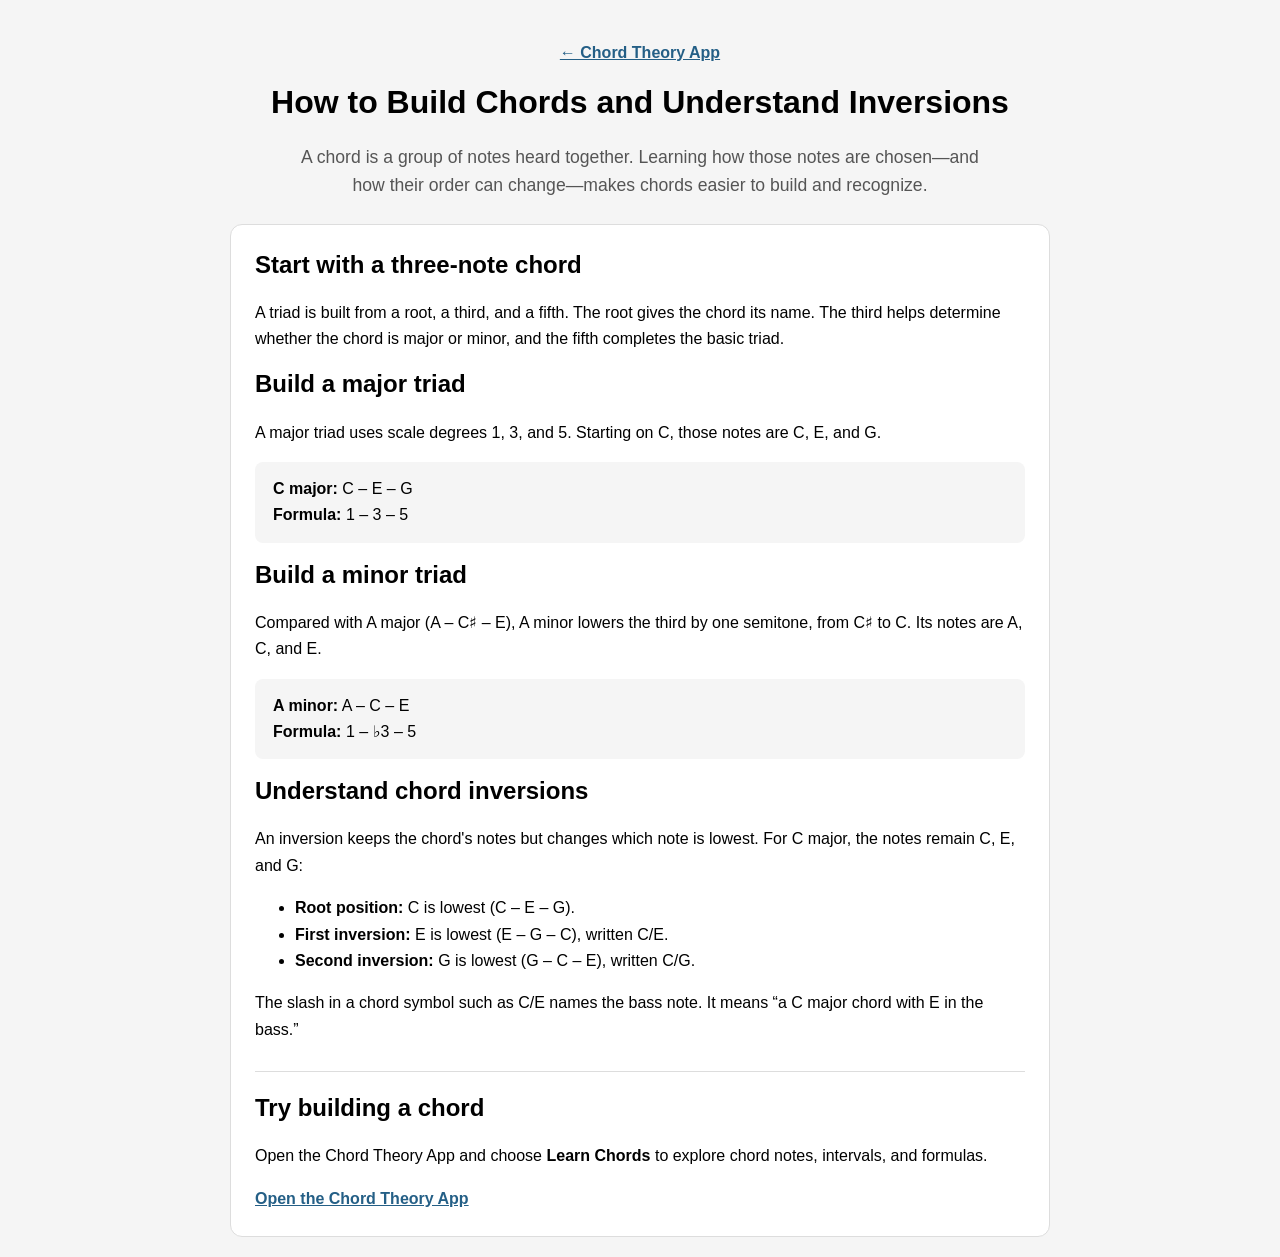
<file: chord-guide.html>
<!doctype html>
<html lang="en">
  <head>
    <meta charset="UTF-8" />
    <meta name="viewport" content="width=device-width, initial-scale=1.0" />
    <title>How to Build Chords and Understand Inversions | Chord Theory App</title>
    <meta
      name="description"
      content="Learn how major and minor chords are built, then see how inversions change a chord's bass note while keeping the same notes."
    />
    <link
      rel="canonical"
      href="https://ronconnormd.github.io/ChordTheoryApp/chord-guide.html"
    />
    <meta
      property="og:title"
      content="How to Build Chords and Understand Inversions"
    />
    <meta
      property="og:description"
      content="A beginner-friendly guide to major and minor triads and chord inversions, with simple examples."
    />
    <meta property="og:type" content="article" />
    <meta
      property="og:url"
      content="https://ronconnormd.github.io/ChordTheoryApp/chord-guide.html"
    />
    <link rel="stylesheet" href="style.css" />
  </head>
  <body>
    <main class="guide-page">
      <header class="guide-header">
        <a class="guide-home-link" href="index.html">← Chord Theory App</a>
        <h1>How to Build Chords and Understand Inversions</h1>
        <p class="guide-lead">
          A chord is a group of notes heard together. Learning how those notes
          are chosen—and how their order can change—makes chords easier to build
          and recognize.
        </p>
      </header>

      <article class="guide-content">
        <section aria-labelledby="triads-heading">
          <h2 id="triads-heading">Start with a three-note chord</h2>
          <p>
            A triad is built from a root, a third, and a fifth. The root gives
            the chord its name. The third helps determine whether the chord is
            major or minor, and the fifth completes the basic triad.
          </p>
        </section>

        <section aria-labelledby="major-heading">
          <h2 id="major-heading">Build a major triad</h2>
          <p>
            A major triad uses scale degrees 1, 3, and 5. Starting on C, those
            notes are C, E, and G.
          </p>
          <p class="guide-example">
            <strong>C major:</strong> C – E – G<br />
            <strong>Formula:</strong> 1 – 3 – 5
          </p>
        </section>

        <section aria-labelledby="minor-heading">
          <h2 id="minor-heading">Build a minor triad</h2>
          <p>
            Compared with A major (A – C♯ – E), A minor lowers the third by one
            semitone, from C♯ to C. Its notes are A, C, and E.
          </p>
          <p class="guide-example">
            <strong>A minor:</strong> A – C – E<br />
            <strong>Formula:</strong> 1 – ♭3 – 5
          </p>
        </section>

        <section aria-labelledby="inversions-heading">
          <h2 id="inversions-heading">Understand chord inversions</h2>
          <p>
            An inversion keeps the chord's notes but changes which note is
            lowest. For C major, the notes remain C, E, and G:
          </p>
          <ul>
            <li><strong>Root position:</strong> C is lowest (C – E – G).</li>
            <li><strong>First inversion:</strong> E is lowest (E – G – C), written C/E.</li>
            <li><strong>Second inversion:</strong> G is lowest (G – C – E), written C/G.</li>
          </ul>
          <p>
            The slash in a chord symbol such as C/E names the bass note. It
            means “a C major chord with E in the bass.”
          </p>
        </section>

        <section class="guide-cta" aria-labelledby="try-app-heading">
          <h2 id="try-app-heading">Try building a chord</h2>
          <p>
            Open the Chord Theory App and choose <strong>Learn Chords</strong>
            to explore chord notes, intervals, and formulas.
          </p>
          <a href="index.html">Open the Chord Theory App</a>
        </section>
      </article>
    </main>
  </body>
</html>
</file>
<file: style.css>
/* ==========================================
   Global Layout
   ========================================== */

body {
  font-family: Arial, sans-serif;
  background: #f5f5f5;
  margin: 0;
  padding: 20px;
}

.app-container {
  max-width: 1000px;
  margin: 0 auto;
}

/* ==========================================
   Header
   ========================================== */

.app-header {
  text-align: center;
  margin-bottom: 20px;
}

.app-header h1 {
  margin-bottom: 4px;
}

.app-header p {
  margin-top: 0;
  color: #666;
}

.app-author {
  margin: 4px 0 0;
  font-size: 0.85rem;
  color: #777;
  font-weight: normal;
}

/* ==========================================
   Buttons
   ========================================== */

button {
  margin: 4px;
  padding: 8px 14px;
  border-radius: 8px;
  cursor: pointer;
}

button:disabled {
  opacity: 0.5;
  cursor: not-allowed;
}

.selected {
  background-color: lightblue;
  border: 2px solid blue;
}

/* ==========================================
   Builder
   ========================================== */

.selected-chord-card {
  margin: 12px 0;
  padding: 12px;
  border: 1px solid #ccc;
  border-radius: 8px;
  font-size: 1.3rem;
  font-weight: bold;
  text-align: center;
}

/* ==========================================
   Quiz Filters
   ========================================== */

/* ==========================================
   Quiz Filters Layout
   Keep filters compact so the quiz remains
   the primary focus of the page.
   ========================================== */

#rootFilters {
  display: grid;
  grid-template-columns: repeat(3, minmax(180px, 1fr));
  gap: 12px;
  margin-bottom: 20px;
}

#quizFilters {
  display: grid;
  grid-template-columns: repeat(2, minmax(240px, 1fr));
  gap: 12px;
  margin-bottom: 20px;
}

.filter-group {
  background: white;
  border: 1px solid #ddd;
  border-radius: 10px;
  padding: 8px; /*  was 12px  */
}

.filter-group > label,
.filter-group h3 {
  margin-top: 0;
  margin-bottom: 6px;
  font-size: 1rem;
}

.filter-options {
  display: flex;
  flex-wrap: wrap;
  gap: 4px 8px;
}

.filter-options label {
  display: inline-flex;
  align-items: center;
  white-space: nowrap;
  margin: 0;
}

.filter-options br {
  display: none;
}
.filter-group summary {
  display: list-item;
  font-size: 1rem;
  font-weight: 700;
  margin-top: 0;
  margin-bottom: 4px;
}

.filter-options label {
  display: block;
  margin: 1px 0;
}

.toggle-arrow {
  cursor: pointer;
  margin-right: 8px;
  user-select: none;
}

/* ==========================================
   Quiz Card
   ========================================== */

.quiz-card {
  background: white;
  border: 1px solid #ddd;
  border-radius: 12px;
  padding: 16px;
  margin-top: 12px;
}
/* ==========================================
    Setup Card
  =========================================== */
.setup-card {
  background: white;
  border: 1px solid #ddd;
  border-radius: 12px;
  padding: 16px;
  margin-bottom: 16px;
}

/* ==========================================
   Quiz Question Card
   Primary visual focus of quiz mode
   ========================================== */

.question-area {
  display: flex;
  justify-content: center;
  margin: 15px 0;
}

.question-card {
  width: 100%;
  max-width: 500px;

  background: white;

  border: 2px solid #d9d9d9;
  border-radius: 14px;

  padding: 18px;

  text-align: center;

  box-shadow: 0 2px 6px rgba(0, 0, 0, 0.08);
}

.question-label {
  font-size: 1rem;
  font-weight: 600;
  color: #666;

  margin-bottom: 12px;
}

#quizQuestion {
  font-size: 3.5rem;
  font-weight: 700;

  margin-bottom: 4px;
}

#quizAnswer {
  font-size: 1.4rem;
  color: #444;

  margin-bottom: 10px;
}

#quizStatus {
  font-size: 1.2rem;
  font-weight: 600;
  color: #666;
}

#selectedNotes {
  min-height: 45px;
  padding: 8px;
  border: 1px dashed #ccc;
  border-radius: 8px;
  margin-bottom: 12px;
}

.quiz-actions {
  margin-top: 12px;
  display: flex;
  gap: 10px;
}

/* ==========================================
   Note Pills
   ========================================== */

.note-pill {
  display: inline-block;
  padding: 5px 10px;
  margin: 3px;
  border: 1px solid #888;
  border-radius: 16px;
  background-color: #f0f0f0;
  font-weight: bold;
  cursor: pointer;
}

.note-pill:hover {
  transform: scale(1.05);
}

/* ==========================================
   Result Cards
   ========================================== */

.info-card {
  background: white;
  border-radius: 10px;
  padding: 12px;
  margin-top: 10px;
  margin-left: auto;
  margin-right: auto;
  box-shadow: 0 1px 3px rgba(0, 0, 0, 0.15);
}

.card-title {
  font-size: 2rem;
  font-weight: 600;
  color: #333;
  text-transform: none;
  margin-bottom: 6px;
}

.card-value {
  font-size: 1.5rem;
  font-weight: 600;
}

.card-value.notes {
  letter-spacing: 0.08em;
}

.chord-symbol {
  font-size: 2.2rem;
  font-weight: 700;
}

#result {
  max-width: 650px;
  margin: 0 auto;
}

/* ==========================================
   Home Screen
   ========================================== */

.home-title {
  text-align: center;
  margin-bottom: 30px;
}

.home-intro {
  max-width: 680px;
  margin: 0 auto 10px;
  line-height: 1.5;
  text-align: center;
}

.home-guide-link {
  margin: 28px auto 24px;
  text-align: center;
}

.home-guide-link a,
.guide-home-link,
.guide-cta a {
  color: #245f86;
  font-weight: 600;
}

.guide-page {
  max-width: 820px;
  margin: 0 auto;
}

.guide-header {
  margin: 24px 0;
  text-align: center;
}

.guide-header h1 {
  line-height: 1.2;
}

.guide-lead {
  max-width: 700px;
  margin: 16px auto 0;
  color: #555;
  font-size: 1.1rem;
  line-height: 1.6;
}

.guide-content {
  padding: 24px;
  background: #fff;
  border: 1px solid #ddd;
  border-radius: 12px;
  line-height: 1.65;
}

.guide-content h2 {
  margin-top: 28px;
  line-height: 1.3;
}

.guide-content h2:first-child {
  margin-top: 0;
}

.guide-example {
  padding: 14px 18px;
  background: #f5f5f5;
  border-radius: 8px;
}

.guide-cta {
  margin-top: 28px;
  padding-top: 20px;
  border-top: 1px solid #ddd;
}

@media (max-width: 600px) {
  .guide-content {
    padding: 18px;
  }
}

.home-cards {
  display: grid;
  grid-template-columns: repeat(2, minmax(0, 1fr));
  gap: 24px;
  max-width: 1000px;
  margin: 0 auto;
  align-items: stretch;
}

.home-category-card {
  display: grid;
  grid-template-rows: 38px 48px 150px 150px;
  align-content: start;
  gap: 12px;

  padding: 20px;
  background: #eeeeee;
  border: 1px solid #ddd;
  border-radius: 12px;
  box-sizing: border-box;
}

.category-title {
  text-align: center;
  margin: 0 0 8px;
  font-size: 1.6rem;
}

.category-description {
  text-align: center;
  color: #666;
  margin: 0 0 12px;
}

.home-card {
  display: flex;
  flex-direction: column;
  align-items: center;
  justify-content: center;

  width: 100%;
  height: 150px;
  min-height: 150px;
  box-sizing: border-box;

  margin: 0;
  padding: 18px 12px;

  background: white;
  border: 1px solid #ddd;
  border-radius: 12px;

  text-align: center;
  cursor: pointer;

  transition: transform 0.15s ease;
}

.home-card:last-child {
  margin-bottom: 0;
}

.home-card:hover:not(:disabled) {
  transform: scale(1.02);
}

.app-feedback {
  display: flex;
  align-items: center;
  justify-content: center;
  gap: 24px;
  max-width: 1000px;
  margin: 28px auto 0;
  padding: 20px 24px;
  background: #fffaf0;
  border: 1px solid #ead9ac;
  border-radius: 12px;
  box-sizing: border-box;
}

.app-feedback-stars {
  flex: 0 0 auto;
  color: #e5a900;
  font-size: 1.8rem;
  letter-spacing: 2px;
  line-height: 1;
}

.app-feedback-copy h2 {
  margin: 0 0 4px;
  color: #333;
  font-size: 1.15rem;
}

.app-feedback-copy p {
  margin: 0;
  color: #666;
  line-height: 1.4;
}

.app-feedback-link {
  flex: 0 0 auto;
  padding: 11px 16px;
  border-radius: 8px;
  background: #315c48;
  color: white;
  font-weight: 600;
  text-decoration: none;
  transition: background-color 0.15s ease, transform 0.15s ease;
}

.app-feedback-link:hover {
  background: #254936;
  transform: translateY(-1px);
}

.app-feedback-link:focus-visible {
  outline: 3px solid #315c48;
  outline-offset: 3px;
}

@media (max-width: 650px) {
  .app-feedback {
    flex-direction: column;
    gap: 12px;
    text-align: center;
  }
}

.card-title {
  font-size: 1.7rem;
  font-weight: 600;
  color: #333;
  text-transform: none;
  margin-bottom: 6px;
}

.card-subtitle {
  margin-top: 4px;
  color: #666;
  font-size: 1rem;
  line-height: 1.4;
}

.progression-card:disabled {
  opacity: 0.65;
}

.coming-soon {
  margin-top: 6px;
  color: #777;
  font-size: 0.85rem;
  font-weight: 600;
}

/* Stack category cards on narrow screens */

@media (max-width: 650px) {
  .home-cards {
    grid-template-columns: 1fr;
    grid-auto-rows: auto;
  }
}

/* ==========================================
   Responsive Layout
   ========================================== */

@media (max-width: 768px) {
  #quizFilters {
    grid-template-columns: 1fr;
  }

  #rootFilters {
    grid-template-columns: 1fr;
    gap: 12px;
  }
}

/* ==========================================
   Quiz Feedback Cards
   ========================================== */

#quizFeedback {
  margin: 8px 0;
}

.feedback-card {
  padding: 16px;
  border-radius: 10px;
  font-weight: 600;
}

.feedback-correct {
  background: #eaf8ec;
  border: 2px solid #8fd19e;
  color: #1f6b2d;
  text-align: center;
  padding: 0.75rem;
}

.feedback-incorrect {
  background: #fdecec;
  border: 2px solid #e0a0a0;
  color: #8b1f1f;
}

.feedback-title {
  font-size: 1.2rem;
  margin-bottom: 6px;
}

.feedback-actions {
  margin-top: 12px;
  text-align: center;
}

.feedback-next-btn {
  padding: 10px 20px;
  font-size: 1rem;
  font-weight: 600;
}

.formula-pills {
  display: flex;
  justify-content: center;
  gap: 12px;
  flex-wrap: wrap;
}

.degree-pill {
  display: inline-block;
  padding: 6px 12px;
  margin-right: 8px;
  margin-bottom: 6px;
  border: 1px solid #bbb;
  border-radius: 18px;
  font-weight: bold;
  background: white;
}

#newQuestionBtn {
  background: #2563eb;
  border: 2px solid #2563eb;
  color: #fff;
  font-size: 16px;
  font-weight: 700;
  padding: 10px 22px;
  border-radius: 8px;
  cursor: pointer;
}

#newQuestionBtn:hover {
  background: #1d4ed8;
  border-color: #1d4ed8;
}

#nextQuestionContainer {
  text-align: center;
  margin-top: 0;
  margin-bottom: 12px;
}

#nextQuestionBtn {
  padding: 10px 20px;
  font-weight: 600;
}

/* ==========================================
   Quiz Toolbar
   ========================================== */

.quiz-toolbar {
  display: flex;
  align-items: center;
  gap: 1.5rem;
  margin-bottom: 1.5rem;
}

.quiz-toolbar h2 {
  margin: 0;
}

#scoreBoard {
  font-size: 1.1rem;
  font-weight: 600;
}

.feedback-card {
  text-align: center;
}

.formula-heading {
  margin-bottom: 12px;
}

.filter-group summary {
  cursor: pointer;
}

.filter-group summary::marker {
  font-size: 1.2em;
}

.info-btn {
  border: none;
  background: none;
  cursor: pointer;
  font-size: 0.9em;
  margin-left: 6px;
  padding: 0;
}

.difficulty-info {
  margin: 8px 0 12px;
  padding: 10px 14px;
  border: 1px solid #ccc;
  border-radius: 8px;
  background: #f8f8f8;
  font-size: 0.95rem;
  line-height: 1.5;
}

#filterActions button {
  min-width: 180px;
}

.quiz-page-header {
  display: flex;
  align-items: center;
  gap: 1rem;
  margin-bottom: 1.5rem;
}

.quiz-page-header h1 {
  margin: 0;
}

.builder-header {
  display: flex;
  align-items: center;
  gap: 24px;
  margin-bottom: 20px;
}

#builderInstruction {
  font-size: 1.5rem;
  font-weight: 700;
}

#progressionsInstruction {
  font-size: 1.5rem;
  font-weight: 700;
}

/* ===============================================================
   LEARN PROGRESSIONS — RESULTS
   =============================================================== */

.progression-results {
  margin-top: 24px;
  padding: 20px;
  border: 1px solid #ccc;
  border-radius: 12px;
  background: #fff;
}

.progression-results h2 {
  margin-top: 0;
  font-size: 1.8rem;
  font-weight: 700;
}

.progression-results p {
  font-size: 1.5rem;
  font-weight: 600;
  margin-bottom: 0;
}

/* LEARN PROGRESSIONS — LEARNING CONTENT CARD */
.progression-learning {
  margin-top: 16px;
  padding: 20px;
  border: 1px solid #ccc;
  border-radius: 12px;
  background: #fff;
}

.progression-learning h3 {
  margin-top: 0;
}

.progression-learning h4 {
  margin-top: 20px;
  margin-bottom: 8px;
}

.progression-learning p {
  margin-top: 0;
  margin-bottom: 16px;
  line-height: 1.5;
}

/* =========================================================
   Learn Chord Progressions - Cards
   ========================================================= */
.progression-card {
  background: #ffffff;
  border: 1px solid #dddddd;
  border-radius: 16px;
  padding: 24px;
  margin: 24px 0;
}

.progression-card h2 {
  margin-top: 0;
  margin-bottom: 24px;
}
/* =========================================================
   Learn Chord Progressions - Progression Button Grid
   ========================================================= */

.progression-buttons {
  display: grid;
  grid-template-columns: repeat(3, minmax(0, 1fr));
  gap: 16px;
}

.progression-buttons button {
  display: flex;
  flex-direction: column;
  align-items: flex-start;
  justify-content: center;
  gap: 8px;
  text-align: left;
  padding: 16px;
  min-width: 0;
}

.progression-buttons button strong {
  font-size: 1.1rem;
}

.progression-buttons button span {
  font-size: 0.9rem;
  font-weight: normal;
  line-height: 1.4;
}

/* Tablet */
@media (max-width: 900px) {
  .progression-buttons {
    grid-template-columns: repeat(2, minmax(0, 1fr));
  }
}

/* Phone */
@media (max-width: 600px) {
  .progression-card {
    padding: 16px;
  }

  .progression-buttons {
    grid-template-columns: 1fr;
  }
}

/* Universal sound control */
.sound-control {
  display: flex;
  justify-content: flex-end;
  align-items: center;
  margin-bottom: 12px;
}
/* Individual sound buttons */
.sound-option {
  width: 52px;
  height: 52px;
  padding: 0;
  border: 2px solid transparent;
  border-radius: 50%;
  background: transparent;
  cursor: pointer;
  display: flex;
  align-items: center;
  justify-content: center;
  transition:
    transform 0.15s ease,
    opacity 0.15s ease,
    border-color 0.15s ease;
}

/* Button images */
.sound-option img {
  display: block;
  width: 100%;
  height: 100%;
  object-fit: contain;
}

/* Currently selected button */
.sound-option.selected {
  border-color: transparent;
  transform: scale(1.04);
}

/* Available but unselected button */
.sound-option:not(.selected) {
  opacity: 0.7;
}

/* Hover and click effects */
.sound-option:hover {
  transform: scale(1.06);
}

.sound-option:active {
  transform: scale(0.96);
}

/* Keyboard accessibility */
.sound-option:focus-visible {
  outline: 2px solid #2563eb;
  outline-offset: 3px;
}

#soundPrompt {
  font-size: 13px;
  color: #777;
  margin-right: 8px;
  white-space: nowrap;
}

/* Both buttons gray when sound is unavailable */
.sound-control.unavailable .sound-option {
  opacity: 0.35;
  filter: grayscale(1);
  cursor: not-allowed;
  pointer-events: none;
}

/* Fix home-screen progression button alignment */
.home-card.progression-card {
  height: 150px;
  min-height: 150px;
  margin: 0;
  padding: 18px 12px;
  box-sizing: border-box;
}

/* Mobile layout for Home screen */
@media (max-width: 600px) {
  .home-cards {
    grid-template-columns: 1fr;
  }
}

/* Error message for missing key selection */
.error-message {
  color: #c62828;
  font-size: 1.2rem;
  font-weight: 700;
  margin: 16px 0;
  padding: 12px 16px;
  background-color: #ffebee;
  border: 1px solid #c62828;
  border-radius: 8px;
}

/* ============================================================
   LEARN PROGRESSIONS — SONG CHORD TABLE
   ============================================================ */

.song-chord-table {
  width: 100%;
  max-width: 900px;
  border-collapse: collapse;
  margin: 20px 0;
  font-size: 1rem;
}

.song-chord-table th,
.song-chord-table td {
  padding: 12px 16px;
  text-align: left;
  vertical-align: top;
  border-bottom: 1px solid #ddd;
}

.song-chord-table th {
  font-weight: 700;
  border-bottom: 2px solid #bbb;
}

.song-chord-table th:first-child,
.song-chord-table td:first-child {
  width: 48%;
}

.song-chord-table th:nth-child(2),
.song-chord-table td:nth-child(2) {
  width: 12%;
}

.song-chord-table th:nth-child(3),
.song-chord-table td:nth-child(3) {
  width: 22%;
}

.song-chord-table th:last-child,
.song-chord-table td:last-child {
  width: 18%;
}

/* Make the table usable on narrow screens */
@media (max-width: 600px) {
  .song-chord-table {
    font-size: 0.9rem;
  }

  .song-chord-table th,
  .song-chord-table td {
    padding: 8px 6px;
  }

  .song-chord-table th:first-child,
  .song-chord-table td:first-child {
    width: auto;
  }
}

/* Song Example collapsible heading */
.progression-song-examples-card summary {
  font-size: 22px;
  font-weight: 700;
  padding: 14px 18px;
  margin-top: 12px;
  background-color: #eaeaea;
  border: 1px solid #d0d0d0;
  border-radius: 8px;
  cursor: pointer;
}

/* ========================================
   12-BAR BLUES
======================================== */

.blues-header {
  display: flex;
  align-items: center;
  gap: 24px;
  margin-bottom: 30px;
  font-size: 1.8rem;
  font-weight: bold;
}

.blues-card {
  background: #fff;
  border: 1px solid #ddd;
  border-radius: 18px;
  padding: 24px;
  margin-bottom: 24px;
}

.blues-card h2 {
  margin-top: 0;
  margin-bottom: 24px;
}

.blues-key-buttons {
  display: flex;
  flex-wrap: wrap;
  gap: 12px;
}

.blues-key-buttons button {
  padding: 10px 18px;
  border: 2px solid #aaa;
  border-radius: 10px;
  cursor: pointer;
  font-size: 1rem;
}

.blues-key-buttons button.selected {
  background: lightblue;
  border-color: blue;
}

.blues-variation-options {
  display: flex;
  flex-wrap: wrap;
  gap: 24px;
}

.blues-variation-options label {
  display: flex;
  align-items: center;
  gap: 8px;
  cursor: pointer;
  font-size: 1.1rem;
}

.blues-variation-options input[type="radio"] {
  cursor: pointer;
}

.blues-results-table {
  width: 100%;
  border-collapse: collapse;
  margin-bottom: 24px;
}

.blues-results-table th,
.blues-results-table td {
  padding: 12px;
  text-align: left;
  border-bottom: 1px solid #ddd;
}

.blues-results-table th {
  font-weight: bold;
}

@media (max-width: 600px) {
  .blues-header {
    gap: 12px;
    font-size: 1.4rem;
  }

  .blues-card {
    padding: 16px;
  }

  .blues-key-buttons {
    gap: 8px;
  }

  .blues-key-buttons button {
    padding: 8px 12px;
  }

  .blues-variation-options {
    flex-direction: column;
    gap: 16px;
  }

  .blues-results-table th,
  .blues-results-table td {
    padding: 10px 6px;
  }
}

/* ==========================================
   TWO-OCTAVE VISUAL PIANO KEYBOARD
   ========================================== */

.keyboard-container {
  width: 100%;
  max-width: 700px;
  margin: 20px auto;
}

.piano-keyboard {
  display: block;
  width: 100%;
  height: auto;
}

.keyboard-dot {
  fill: #e53935;
  stroke: white;
  stroke-width: 1.5;
}

/* ==========================================
   PRACTICE CHORDS — COMPACT VERTICAL LAYOUT
   ========================================== */

/* Tighten the three setup sections */
#quizSection > .setup-card,
#notePoolDifficulty .setup-card {
  padding: 12px;
  margin-bottom: 10px;
}

#quizSection .setup-card h3 {
  margin-top: 4px;
  margin-bottom: 8px;
}

/* Scoreboard and Start Practice */
#quizSection .quiz-toolbar {
  margin-bottom: 10px;
}

/* Chord question card */
#quizSection .question-area {
  margin: 8px 0;
}

#quizSection .question-card {
  padding: 12px;
}

#quizSection .question-label {
  margin-bottom: 6px;
}

/* Piano keyboard */
#quizSection .keyboard-container {
  margin: 8px auto;
}

/* Selected Notes and Available Notes headings */
#quizSection > h3 {
  margin-top: 8px;
  margin-bottom: 6px;
}

/* Selected Notes container */
#quizSection #selectedNotes {
  margin-bottom: 6px;
}

/* Feedback */
#quizSection #quizFeedback {
  margin: 4px 0;
}

#quizSection .feedback-actions {
  margin-top: 6px;
}

/* Next Question */
#quizSection #nextQuestionContainer {
  margin-bottom: 6px;
}

/* Answer controls */
#quizSection .quiz-actions {
  margin-top: 6px;
}

#quizSection .quiz-actions button {
  font-size: 18px;
  font-weight: 600;
  padding: 12px 20px;
}

/* ============================================================================
   LEARN CHORDS – INVERSION DISPLAY
   ============================================================================ */

.inversion-section {
  margin-bottom: 16px;
}

.inversion-card {
  margin-bottom: 8px;
}

.inversion-section .keyboard-container {
  margin-top: 8px;
  margin-bottom: 12px;
}

.keyboard-display-row {
  display: flex;
  align-items: center;
  gap: 12px;
  width: 100%;
  max-width: 820px;
  margin: 0 auto;
}

.keyboard-display-row .keyboard-container {
  flex: 1 1 auto;
  min-width: 0;
  width: auto;
  margin: 20px 0;
}

.inversion-section .keyboard-display-row .keyboard-container {
  margin-top: 8px;
  margin-bottom: 12px;
}

.play-chord-btn {
  flex: 0 0 auto;
  min-width: 72px;
  padding: 9px 14px;
  border-radius: 9px;
  cursor: pointer;
  font-weight: 600;
}

.learn-chord-playback-status {
  min-height: 1.4em;
  margin: 8px 0;
  text-align: center;
  color: #4e5963;
}

.learn-chord-playback-status:empty {
  display: none;
}

.learn-chord-playback-status.error {
  color: #a12622;
}

/* Practice Chords — Unusual Notes Explanation */
#practiceUnusualNotesExplanation {
  text-align: left;
  line-height: 1.5;
}

#practiceUnusualNotesExplanation h3 {
  text-align: center;
}

/* Ensure HTML hidden attribute always takes precedence */
[hidden] {
  display: none !important;
}

/* ========================================================================
   HOME SCREEN – LOCAL BUILD VERSION
   ======================================================================== */

.build-version {
  margin-top: 18px;
  padding-bottom: 8px;
  text-align: center;
  font-size: 11px;
  color: #888;
  opacity: 0.8;
}

/* Learn Chords choice buttons */
#rootButtons,
#chordButtons {
  display: flex;
  flex-wrap: wrap;
}

#rootButtons {
  max-width: 900px;
}

#rootButtons .learn-choice-btn,
#chordButtons .learn-choice-btn {
  padding: 7px 12px;
  margin: 3px;
  border-radius: 8px;
  cursor: pointer;
}

#rootButtons .learn-choice-btn.selected,
#chordButtons .learn-choice-btn.selected {
  background-color: lightblue;
  border: 2px solid blue;
}

/* Learn Chords — Action Buttons */
#inversionControls {
  display: flex;
  flex-wrap: wrap;
  align-items: center;
  gap: 8px;
  margin: 12px 0;
}

#lookupBtn,
#showInversionsBtn {
  font-size: 1.1rem;
  font-weight: 500;
  padding: 12px 20px;
  border-radius: 10px;
  min-width: 180px;
}

#showInversionsBtn {
  background-color: #e8f3fa;
  border: 2px solid #2878ad;
  color: #174e73;
  font-weight: 600;
}

#showInversionsBtn:hover {
  background-color: #d7ebf7;
}

#showInversionsBtn:focus-visible {
  outline: 3px solid #2878ad;
  outline-offset: 2px;
}

@media (max-width: 600px) {
  #inversionControls {
    align-items: stretch;
  }
}

/* Practice Chords — Help Button */
#practiceHelpBtn {
  font-size: 1.1rem;
  font-weight: 500;
  padding: 10px 18px;
  border-radius: 10px;
  background-color: #e8f3fa;
}
</file>
